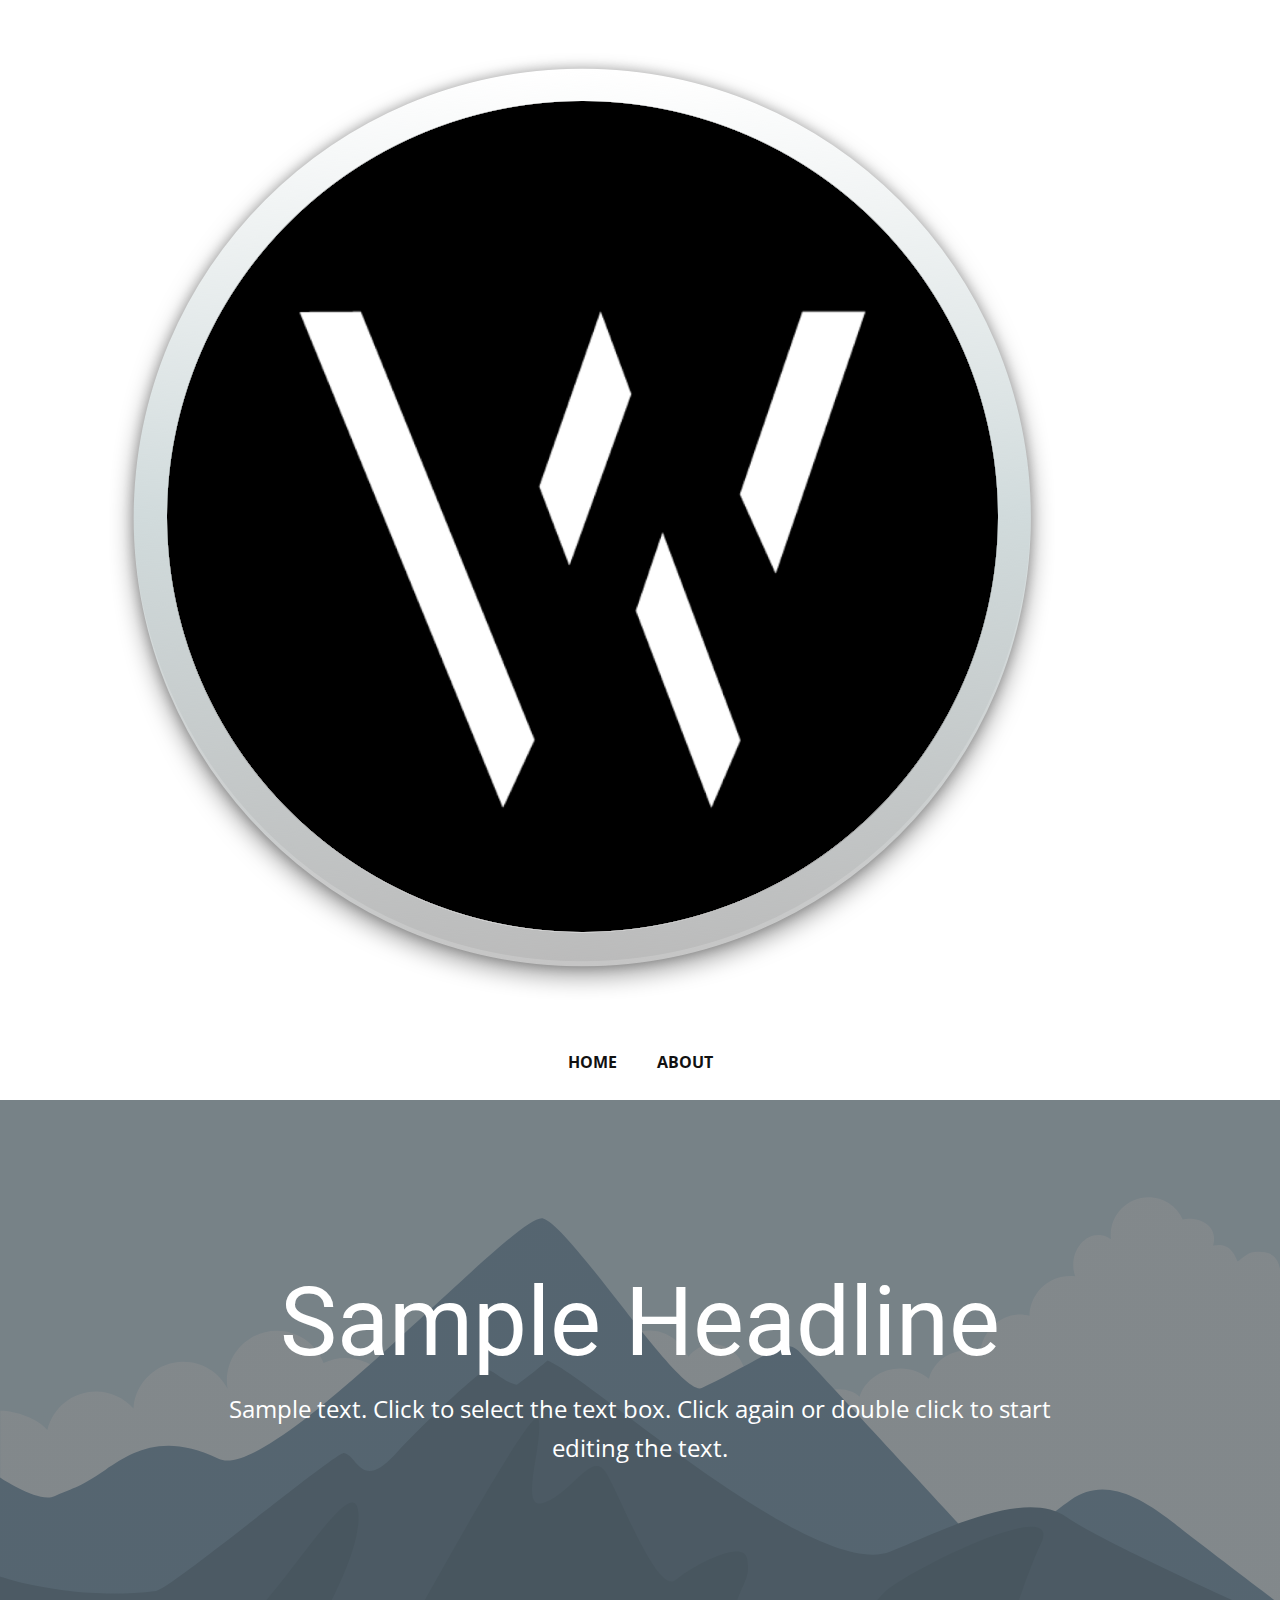
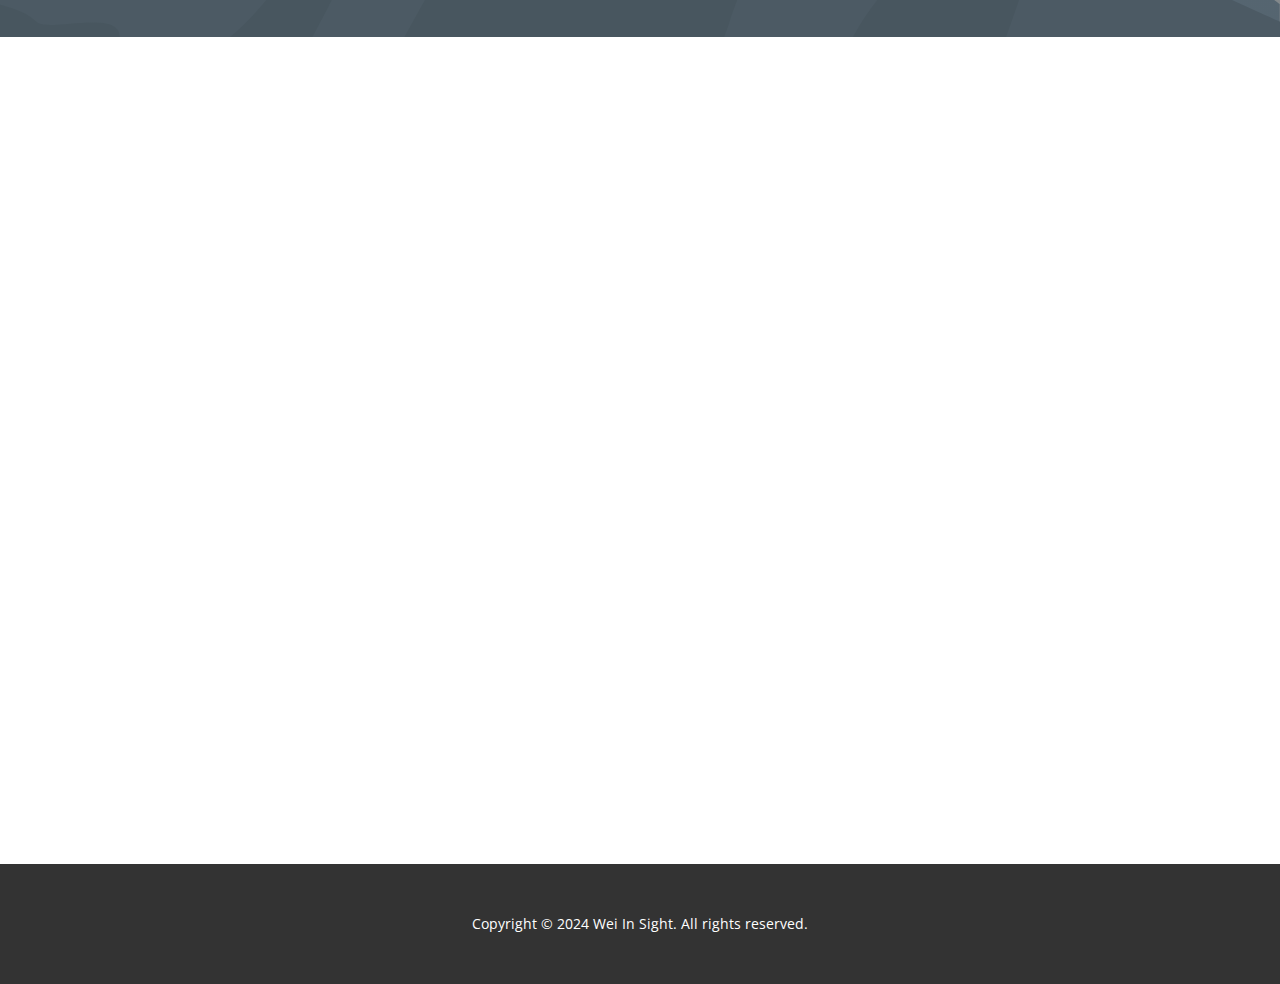
<file: Page-1.html>
<!DOCTYPE html>
<html style="font-size: 16px;" lang="en"><head>
    <meta name="viewport" content="width=device-width, initial-scale=1.0">
    <meta charset="utf-8">
    <meta name="keywords" content="">
    <meta name="description" content="">
    <title>Page 1</title>
    <link rel="stylesheet" href="nicepage.css" media="screen">
<link rel="stylesheet" href="Page-1.css" media="screen">
    <script class="u-script" type="text/javascript" src="jquery.js" defer=""></script>
    <script class="u-script" type="text/javascript" src="nicepage.js" defer=""></script>
    <meta name="generator" content="Nicepage 6.19.6, nicepage.com">
    <link id="u-theme-google-font" rel="stylesheet" href="https://fonts.googleapis.com/css?family=Roboto:100,100i,300,300i,400,400i,500,500i,700,700i,900,900i|Open+Sans:300,300i,400,400i,500,500i,600,600i,700,700i,800,800i">
    
    
    
    
    <script type="application/ld+json">{
		"@context": "http://schema.org",
		"@type": "Organization",
		"name": "Wei In Sight",
		"logo": "images/weiinsight3.png"
}</script>
    <meta name="theme-color" content="#478ac9">
    <meta property="og:title" content="Page 1">
    <meta property="og:description" content="">
    <meta property="og:type" content="website">
  <meta data-intl-tel-input-cdn-path="intlTelInput/"></head>
  <body data-path-to-root="./" data-include-products="false" class="u-body u-xl-mode" data-lang="en"><header class="u-clearfix u-header u-header" id="sec-36dc"><div class="u-clearfix u-sheet u-sheet-1">
        <a href="#" class="u-image u-logo u-image-1" data-image-width="1024" data-image-height="1024">
          <img src="images/weiinsight3.png" class="u-logo-image u-logo-image-1">
        </a>
        <nav class="u-menu u-menu-one-level u-offcanvas u-menu-1">
          <div class="menu-collapse" style="font-size: 1rem; letter-spacing: 0px;">
            <a class="u-button-style u-custom-left-right-menu-spacing u-custom-padding-bottom u-custom-top-bottom-menu-spacing u-nav-link u-text-active-palette-1-base u-text-hover-palette-2-base" href="#">
              <svg class="u-svg-link" viewBox="0 0 24 24"><use xlink:href="#menu-hamburger"></use></svg>
              <svg class="u-svg-content" version="1.1" id="menu-hamburger" viewBox="0 0 16 16" x="0px" y="0px" xmlns:xlink="http://www.w3.org/1999/xlink" xmlns="http://www.w3.org/2000/svg"><g><rect y="1" width="16" height="2"></rect><rect y="7" width="16" height="2"></rect><rect y="13" width="16" height="2"></rect>
</g></svg>
            </a>
          </div>
          <div class="u-custom-menu u-nav-container">
            <ul class="u-nav u-unstyled u-nav-1"><li class="u-nav-item"><a class="u-button-style u-nav-link u-text-active-palette-1-base u-text-hover-palette-2-base" href="./" style="padding: 10px 20px;">Home</a>
</li><li class="u-nav-item"><a class="u-button-style u-nav-link u-text-active-palette-1-base u-text-hover-palette-2-base" href="About.html" style="padding: 10px 20px;">About</a>
</li></ul>
          </div>
          <div class="u-custom-menu u-nav-container-collapse">
            <div class="u-black u-container-style u-inner-container-layout u-opacity u-opacity-95 u-sidenav">
              <div class="u-inner-container-layout u-sidenav-overflow">
                <div class="u-menu-close"></div>
                <ul class="u-align-center u-nav u-popupmenu-items u-unstyled u-nav-2"><li class="u-nav-item"><a class="u-button-style u-nav-link" href="./">Home</a>
</li><li class="u-nav-item"><a class="u-button-style u-nav-link" href="About.html">About</a>
</li></ul>
              </div>
            </div>
            <div class="u-black u-menu-overlay u-opacity u-opacity-70"></div>
          </div>
        </nav>
      </div></header>
    <section class="u-align-center u-clearfix u-container-align-center u-image u-shading u-section-1" id="sec-d263">
      <div class="u-clearfix u-sheet u-valign-middle u-sheet-1">
        <h1 class="u-align-center u-text u-text-default u-title u-text-1">Sample Headline</h1>
        <p class="u-align-center u-large-text u-text u-text-variant u-text-2">Sample text. Click to select the text box. Click again or double click to start editing the text.</p>
      </div>
    </section>
    <section class="u-align-center u-clearfix u-container-align-center u-white u-section-2" id="carousel_050c">
      <div class="u-clearfix u-sheet u-valign-middle u-sheet-1">
        <div class="custom-expanded data-layout-selected u-clearfix u-gutter-30 u-layout-wrap u-layout-wrap-1">
          <div class="u-layout">
            <div class="u-layout-row">
              <div class="u-container-align-center u-container-style u-layout-cell u-radius u-right-cell u-shape-round u-size-30-lg u-size-30-xl u-size-60-md u-size-60-sm u-size-60-xs u-white u-layout-cell-1" data-animation-name="customAnimationIn" data-animation-duration="1400" data-animation-delay="400">
                <div class="u-container-layout u-valign-bottom-md u-valign-bottom-sm u-valign-bottom-xs u-valign-middle-lg u-valign-middle-xl u-container-layout-1">
                  <img class="u-expanded-width-md u-expanded-width-sm u-expanded-width-xs u-image u-image-round u-radius u-image-1" src="images/A03_Paint.jpg" data-image-width="1666" data-image-height="2500">
                </div>
              </div>
              <div class="u-align-left u-container-align-left u-container-style u-layout-cell u-left-cell u-radius u-shape-round u-size-30-lg u-size-30-xl u-size-60-md u-size-60-sm u-size-60-xs u-white u-layout-cell-2" data-animation-name="customAnimationIn" data-animation-duration="1500" data-animation-delay="500" data-href="#">
                <div class="u-container-layout u-valign-middle u-container-layout-2">
                  <h5 class="u-align-left u-text u-text-default u-text-1">2016~2017</h5>
                  <h2 class="u-align-left u-text u-text-default u-text-2">The Butterfly Effect<br>
                  </h2>
                  <p class="u-align-left u-text u-text-3">San Francisco </p>
                  <p class="u-align-left u-text u-text-4"> The concept behind this is everything we see, talk, or hear will affect our thinking, mood, or something else, and those will be affected by others that near us also. Never stop, just like a disease.</p>
                  <a href="#" class="u-align-center u-btn u-btn-round u-button-style u-hover-palette-1-light-1 u-palette-1-base u-radius u-btn-1" data-animation-name="customAnimationIn" data-animation-duration="1500" data-animation-delay="500">view this series&nbsp;&nbsp;<span class="u-file-icon u-icon u-text-white u-icon-1"><img src="images/545682-1ca20afc.png" alt=""></span>
                  </a>
                </div>
              </div>
            </div>
          </div>
        </div>
      </div>
    </section>
    
    
    
    <footer class="u-align-center u-clearfix u-container-align-center u-footer u-grey-80 u-footer" id="sec-b77b"><div class="u-clearfix u-sheet u-sheet-1">
        <p class="u-small-text u-text u-text-variant u-text-1"> Copyright&nbsp;© 2024 Wei In Sight. All rights reserved.</p>
      </div></footer>
  
</body></html>
</file>
